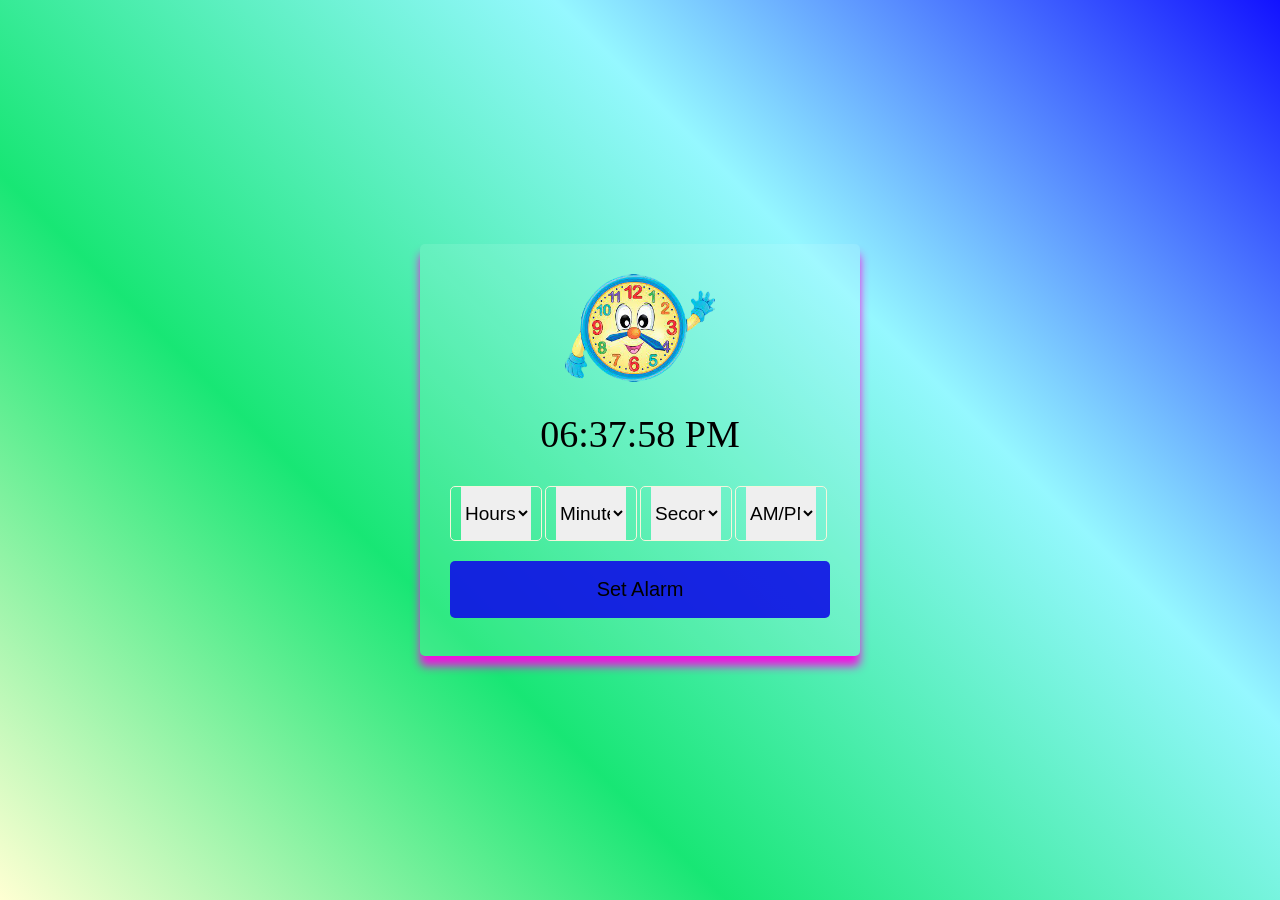
<file: Alarm Clock App/index.html>
<!DOCTYPE html>
<html lang="en">
<head>
    <meta charset="UTF-8">
    <meta name="viewport" content="width=device-width, initial-scale=1.0">
    <title>Alarm Clock</title>
    <link href="index.css" rel="stylesheet">
</head>
<body>
    <div class="wrapper">
        <img src="img/clock (1).png" alt="clock-img">
        <h1>00:00:00 PM</h1>
        <div class="content">
            <div class="column">
                <select>
                    <option value="Hours" selected hidden>Hours</option>
                </select>
            </div>
            <div class="column">
                <select>
                    <option value="Minutes" selected hidden>Minutes</option>
                </select>
            </div>
            <div class="column">
                <select>
                    <option value="Seconds" selected hidden>Seconds</option>
                </select>
            </div>
            <div class="column">
                <select>
                    <option value="AM/PM" selected hidden>AM/PM</option>
                </select>
            </div>
        </div>
        <button>Set Alarm</button>
    </div>
    <script src="index.js"></script>
</body>
</html>
</file>
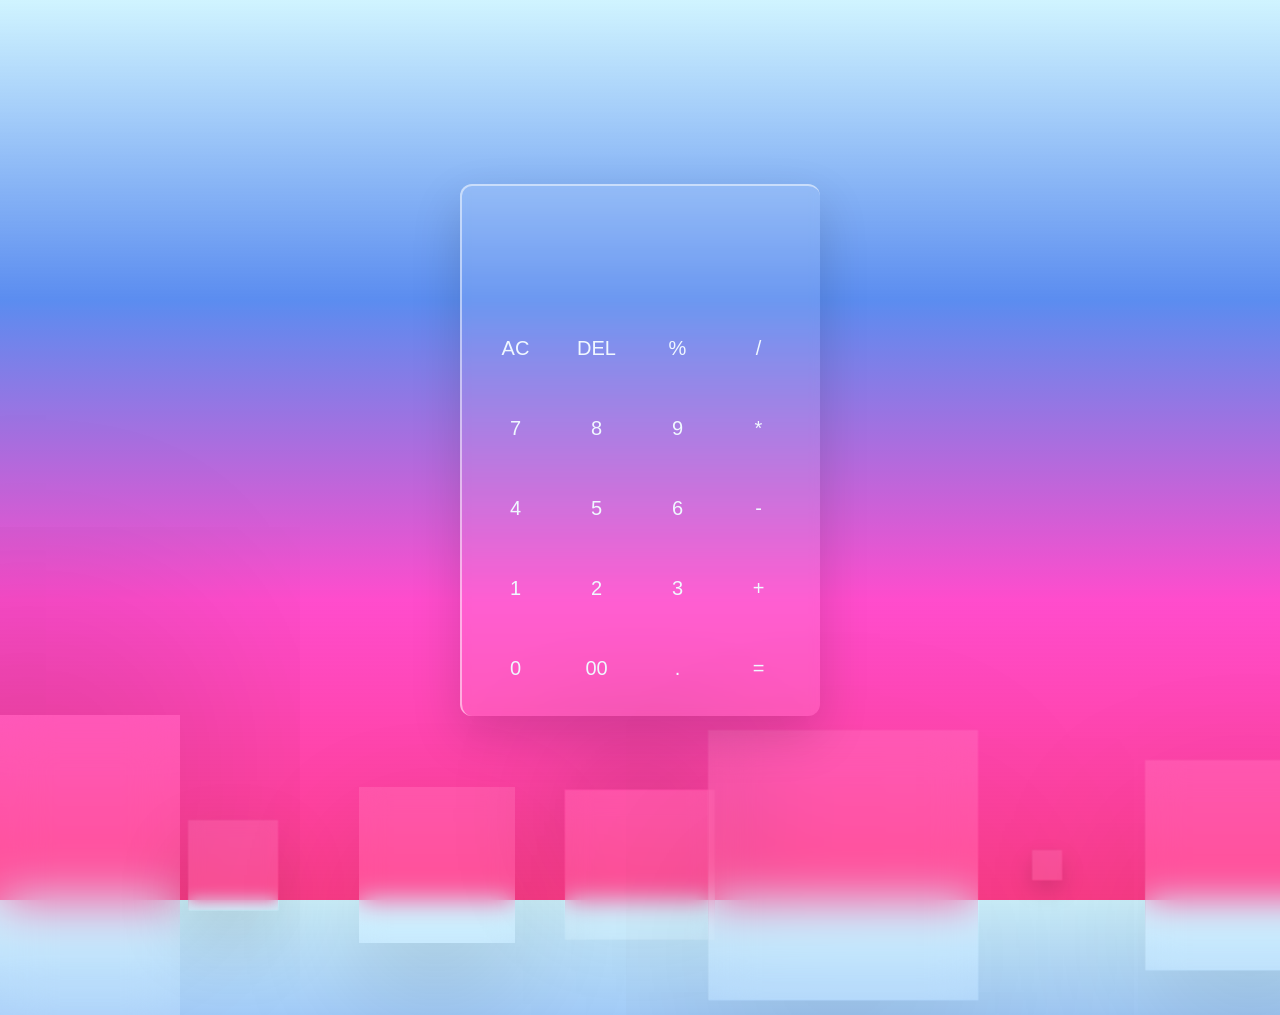
<file: calculator(only HTML + CSS)/index.html>
<!DOCTYPE html>
<html lang="en">
<head>
    <meta charset="UTF-8">
    <meta name="viewport" content="width=device-width, initial-scale=1.0">
    <title>Calculator</title>
    <link href="index.css" rel="stylesheet">
</head>
<body>
    <div class="bubbles">
        <span class="one"></span>
        <span class="two"></span>
        <span class="three"></span>
        <span class="four"></span>
        <span class="five"></span>
        <span class="six"></span>
        <span class="seven"></span>
    </div>
    <div class="container">
        <form action="#" name="forms">
            <input type="text" name="answer">
            <div class="buttons">
                <input type="button" value="AC" onclick="forms.answer.value = ''">
                <input type="button" value="DEL" onclick="forms.answer.value = forms.answer.value.substr(0,forms.answer.value.length -1)" >
                <input type="button" value="%" onclick="forms.answer.value += '%'">
                <input type="button" value="/" onclick="forms.answer.value += '/'">
            </div>
            <div class="buttons">
                <input type="button" value="7" onclick="forms.answer.value += '7'">
                <input type="button" value="8" onclick="forms.answer.value += '8'">
                <input type="button" value="9" onclick="forms.answer.value += '9'">
                <input type="button" value="*" onclick="forms.answer.value += '*'">
            </div>
            <div class="buttons">
                <input type="button" value="4" onclick="forms.answer.value += '4'">
                <input type="button" value="5" onclick="forms.answer.value += '5'">
                <input type="button" value="6" onclick="forms.answer.value += '6'">
                <input type="button" value="-" onclick="forms.answer.value += '-'">
            </div>
            <div class="buttons">
                <input type="button" value="1" onclick="forms.answer.value += '1'">
                <input type="button" value="2" onclick="forms.answer.value += '2'">
                <input type="button" value="3" onclick="forms.answer.value += '3'">
                <input type="button" value="+" onclick="forms.answer.value += '+'">
            </div>
            <div class="buttons">
                <input type="button" value="0" onclick="forms.answer.value += '0'">
                <input type="button" value="00" onclick="forms.answer.value += '00'">
                <input type="button" value="." onclick="forms.answer.value += '.'">
                <input type="button" value="=" onclick="forms.answer.value=eval(forms.answer.value)" class="equal">
            </div>
        </form>
    </div>
</body>
</html>
</file>
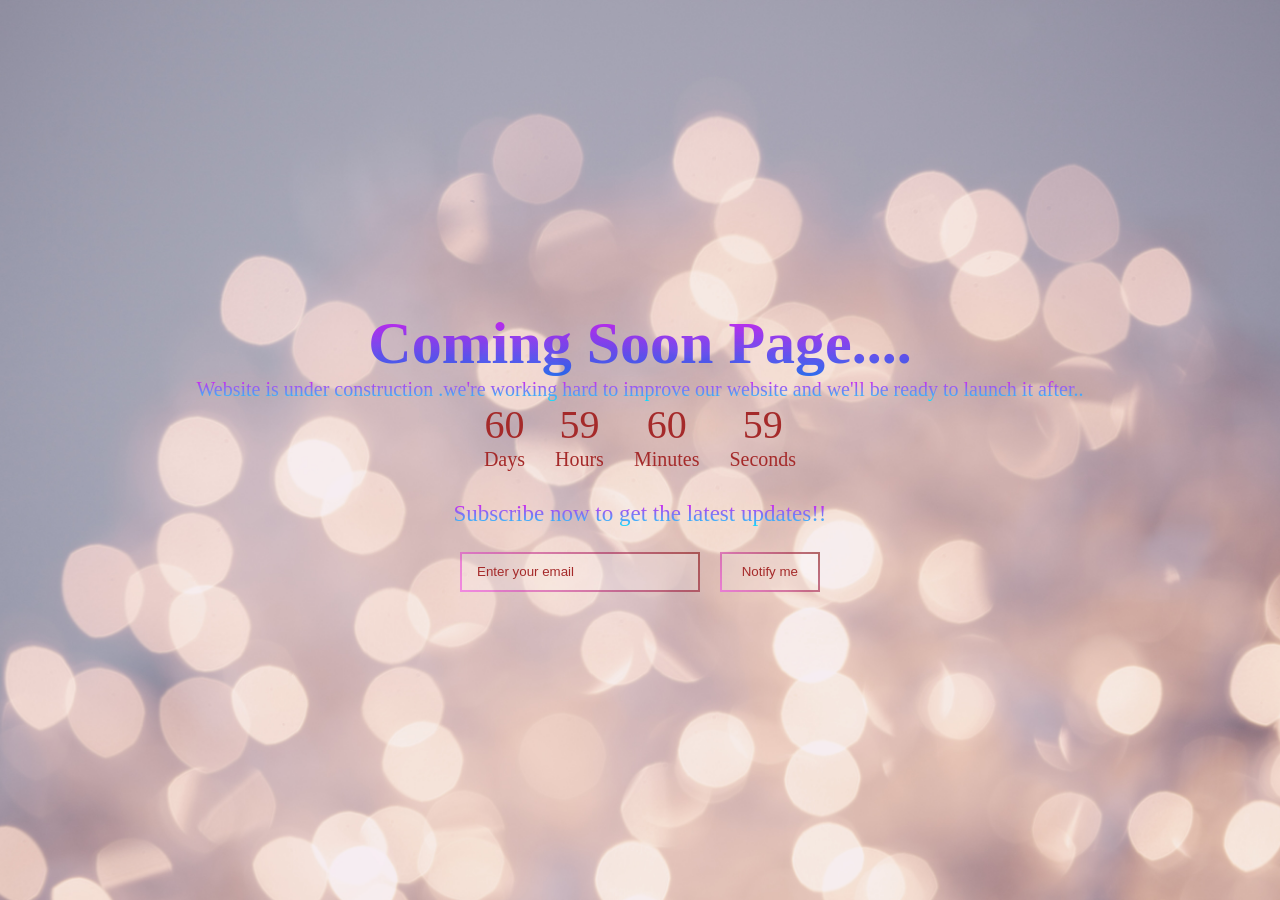
<file: Coming Soon Website/index.html>
<!DOCTYPE html>
<html lang="en">
<head>
    <meta charset="UTF-8">
    <meta name="viewport" content="width=device-width, initial-scale=1.0">
    <title>Coming Soon Website</title>
    <link rel="stylesheet" href="index.css">
</head>
<body>
    <section class="container">
        <img src="img/alexander-grey-62vi3TG5EDg-unsplash.jpg" alt="bg-img" class="image">
        <header>Coming Soon Page....</header>
        <p>Website is under construction .we're working hard to improve our website and we'll be ready to launch it after.. </p>
        <div class="time-content">
            <div class="time days">
                <span class="number">60</span>
                <span class="text">days</span>
            </div>
            <div class="time hours">
                <span class="number">60</span>
                <span class="text">hours</span>
            </div>
            <div class="time minutes">
                <span class="number">60</span>
                <span class="text">minutes</span>
            </div>
            <div class="time seconds">
                <span class="number">60</span>
                <span class="text">seconds</span>
            </div>
        </div>
        <div class="email-content">
            <p>Subscribe now to get the latest updates!!</p>
            <div class="input-box">
                <input type="email" placeholder="Enter your email">
                <button>Notify me</button>
            </div>
        </div>
    </section>
    <script src="index.js"></script>
</body>
</html>
</file>
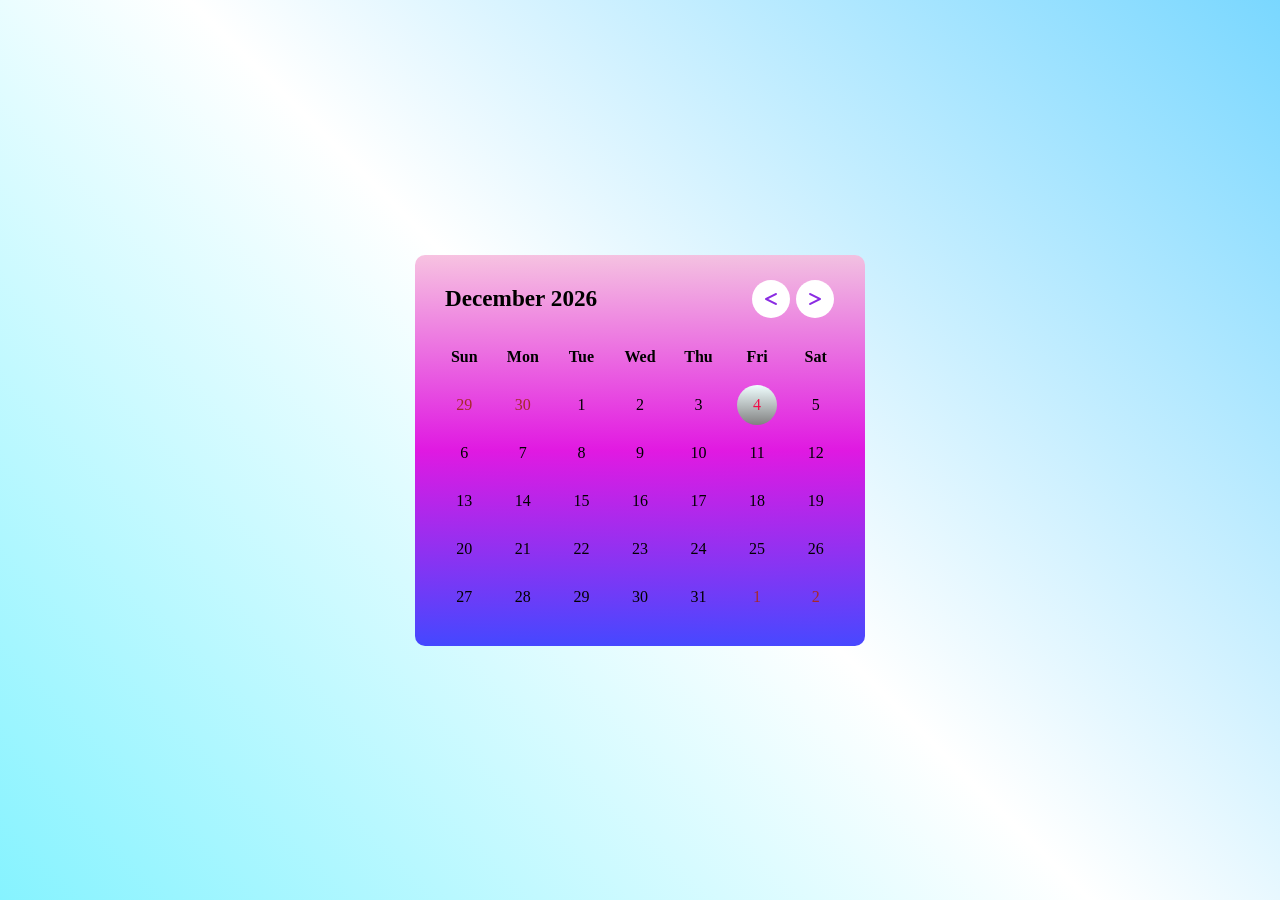
<file: Dynamic Calender/index.html>
<!DOCTYPE html>
<html lang="en">

<head>
    <meta charset="UTF-8">
    <meta name="viewport" content="width=device-width, initial-scale=1.0">
    <title>Dynamic Calender</title>
    <link href="index.css" rel="stylesheet">
    <link href="https://cdnjs.cloudflare.com/ajax/libs/font-awesome/6.4.2/css/all.min.css" rel="stylesheet">
</head>

<body>
    <div class="wrapper">
        <header>
            <p class="current-date"></p>
            <div class="icons">
                <i id="before" class="fa-solid fa-less-than less"></i>
                <i id="after" class="fa-solid fa-greater-than more"></i>
            </div>
        </header>
        <div class="calender">
            <ul class="weeks">
                <li>Sun</li>
                <li>Mon</li>
                <li>Tue</li>
                <li>Wed</li>
                <li>Thu</li>
                <li>Fri</li>
                <li>Sat</li>
            </ul>
            <ul class="days"></ul>
        </div>
    </div>
    <script src="index.js"></script>
</body>

</html>
</file>
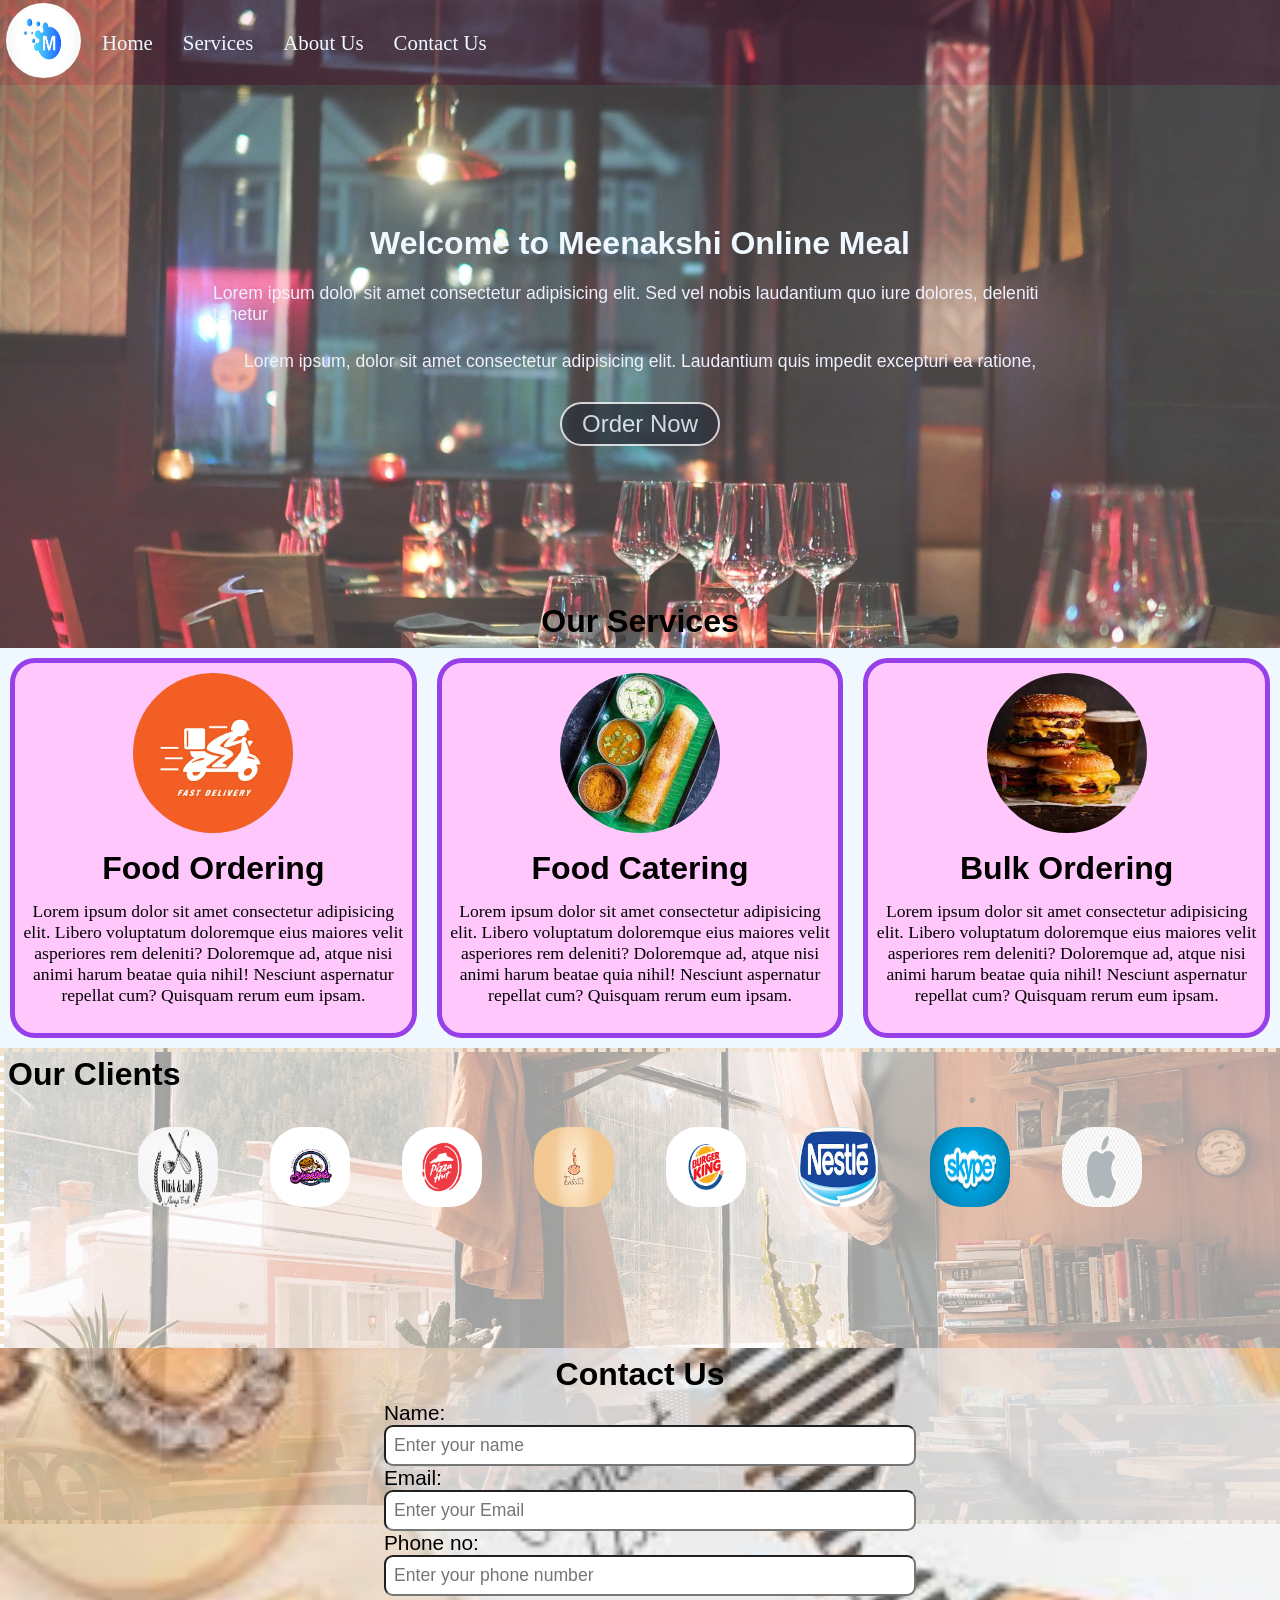
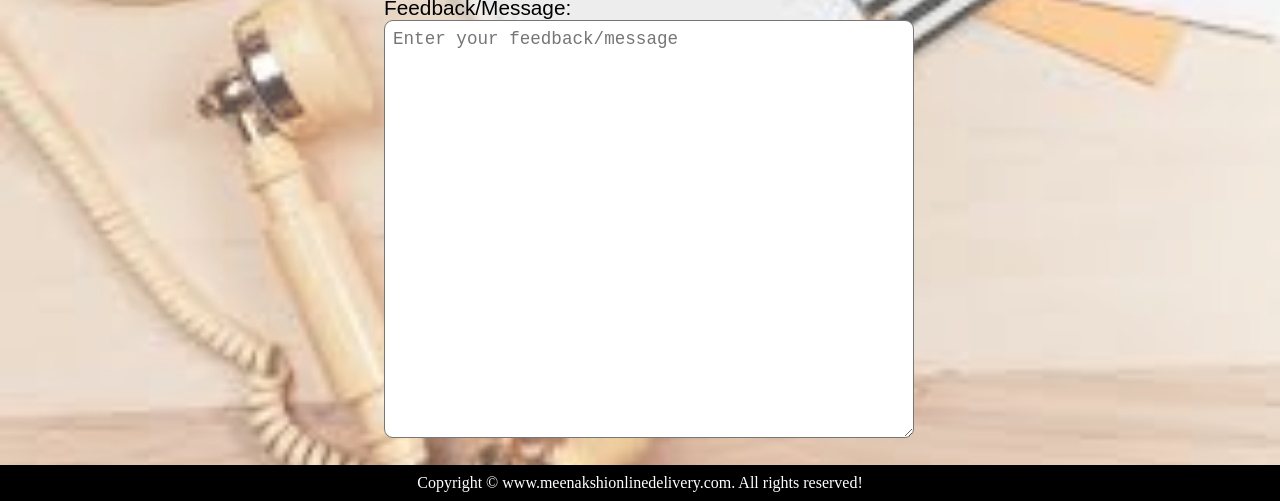
<file: Food_Delivery_Website/index.html>
<!DOCTYPE html>
<html lang="en">

<head>
    <meta charset="UTF-8">
    <meta name="viewport" content="width=device-width, initial-scale=1.0">
    <title>Meenakshi Online Food Delivery</title>
    <link rel="stylesheet" href="css/style.css">
    <link rel="stylesheet" media="screen and (max-width:1180px) " href="css/phone.css">

</head>

<body>
    <header>
        <nav id="navbar">
            <div id="logo">
                <img src="img/logo.jpg" alt="myonlinemeal.com">
            </div>
            <ul>
                <li class="item"><a href="#">Home</a></li>
                <li class="item"><a href="#">Services</a></li>
                <li class="item"><a href="#">About Us</a></li>
                <li class="item"><a href="#">Contact Us</a></li>
            </ul>
        </nav>
    </header>
    <section id="home">
        <h1 class="h-primary">Welcome to Meenakshi Online Meal</h1>
        <p>Lorem ipsum dolor sit amet consectetur adipisicing elit. Sed vel nobis laudantium quo iure dolores, deleniti
            tenetur</p>
        <p>Lorem ipsum, dolor sit amet consectetur adipisicing elit. Laudantium quis impedit excepturi ea ratione,
        </p>
        <button class="btn">Order Now</button>
    </section>
    <section class="sevices-container">
        <h1 class="h-primary center">Our Services</h1>
        <div id="services">
            <div class="box">
                <img src="img/logodelivery.png" alt="delivery boy error">
                <h2 class="h-secondary center">Food Ordering</h2>
                <p class="center">Lorem ipsum dolor sit amet consectetur adipisicing elit. Libero voluptatum doloremque
                    eius maiores velit asperiores rem deleniti? Doloremque ad, atque nisi animi harum beatae quia nihil!
                    Nesciunt aspernatur repellat cum? Quisquam rerum eum ipsam.</p>
            </div>
            <div class="box">
                <img src="img/dosa.jpg" alt="dosa error">
                <h2 class="h-secondary center">Food Catering</h2>
                <p class="center">Lorem ipsum dolor sit amet consectetur adipisicing elit. Libero voluptatum doloremque
                    eius maiores velit asperiores rem deleniti? Doloremque ad, atque nisi animi harum beatae quia nihil!
                    Nesciunt aspernatur repellat cum? Quisquam rerum eum ipsam.</p>
            </div>
            <div class="box">
                <img src="img/burger.jpg" alt="burger error">
                <h2 class="h-secondary center">Bulk Ordering</h2>
                <p class="center">Lorem ipsum dolor sit amet consectetur adipisicing elit. Libero voluptatum doloremque
                    eius maiores velit asperiores rem deleniti? Doloremque ad, atque nisi animi harum beatae quia nihil!
                    Nesciunt aspernatur repellat cum? Quisquam rerum eum ipsam.</p>
            </div>
        </div>
    </section>
    <section id="client-section">
        <h1 class="h-primary">Our Clients</h1>
        <div id="clients">
            <div class="client-item">
                <img src="img/logo3.jpg" alt="Our client">
            </div>
            <div class="client-item">
                <img src="img/logo6.png" alt="Our client">
            </div>
            <div class="client-item">
                <img src="img/logo78.png" alt="Our client">
            </div>
            <div class="client-item">
                <img src="img/logo8.jpg" alt="Our client">
            </div>
            <div class="client-item">
                <img src="img/logoburger.png" alt="Our client">
            </div>
            <div class="client-item">
                <img src="img/nestle.jpg" alt="Our client">
            </div>
            <div class="client-item">
                <img src="img/skype.jpg" alt="Our client">
            </div>
            <div class="client-item">
                <img src="img/apple.png" alt="Our client">
            </div>
        </div>
    </section>
    <section id="contact">
        <h1 class="h-primary center">Contact Us</h1>
        <div id="contact-box">
            <form action="">
                <div class="form-group">
                    <label for="name">Name: </label>
                    <input type="text" name="name" id="name" placeholder="Enter your name">

                </div>
                <div class="form-group">
                    <label for="email">Email: </label>
                    <input type="email" name="email" id="email" placeholder="Enter your Email">

                </div>
                <div class="form-group">
                    <label for="name">Phone no: </label>
                    <input type="number" name="name" id="num" placeholder="Enter your phone number">

                </div>
                <div class="form-group">
                    <label for="name">Feedback/Message: </label>
                    <textarea name="message" id="msg" placeholder="Enter your feedback/message" cols="30"
                        rows="20"></textarea>

                </div>
            </form>
        </div>
    </section>
    <footer>
        <div class="center">
            Copyright &copy; www.meenakshionlinedelivery.com. All rights reserved!
        </div>
    </footer>
</body>

</html>
</file>
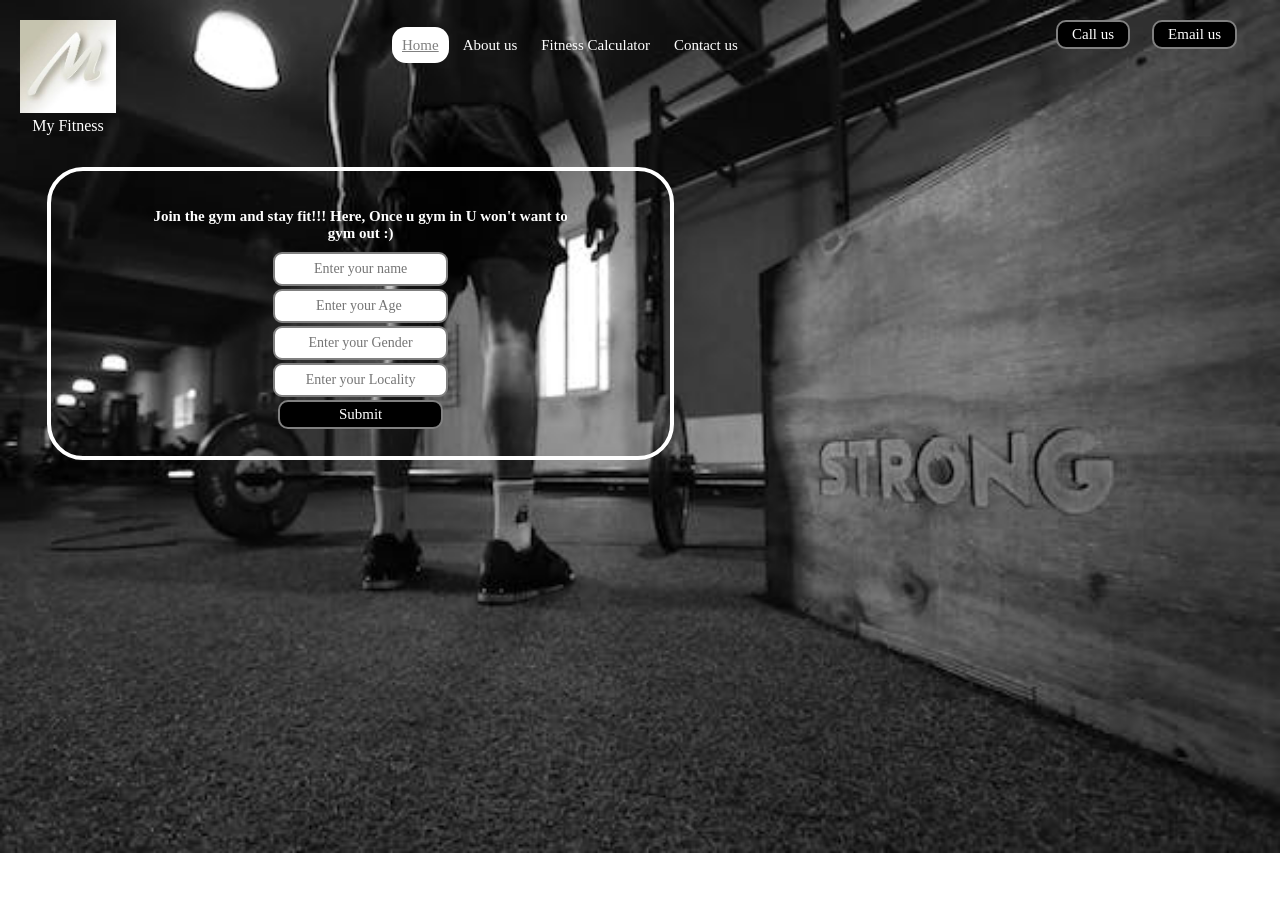
<file: gym website/index.html>
<!DOCTYPE html>
<html lang="en">
<head>
    <meta charset="UTF-8">
    <meta http-equiv="X-UA-Compatible" content="IE=edge">
    <meta name="viewport" content="width=device-width, initial-scale=1.0">
    <link rel="stylesheet" href="style.css">
    <title>Fitness go!!</title>
   
</head>
<body>
    <!-- header -->
    <header class="header">
        <!-- left box for logo -->
        <div class="left">
            <img src="img/logo.jpg" alt="">
            <div>My Fitness</div>
        </div>
        <!-- centre for navigation -->
        <div class="center">
            <ul class="navbar">
                <li><a href="#" class="active">Home</a></li>
                <li><a href="#">About us</a></li>
                <li><a href="#">Fitness Calculator</a></li>
                <li><a href="#">Contact us</a></li>
            </ul>
        </div>
        <!-- right for buttons -->
        <div class="right">
            <button class="btn">Call us</button>
            <button class="btn">Email us</button>
        </div>
    </header>
    <div class="container">
        <h1>Join the gym and stay fit!!!
            Here, Once u gym in
            U won't want to gym out :)
        </h1>
        <form action="noaction.php">
            <div class="form-group">
                <input type="text" name="" placeholder="Enter your name">
            </div>
            <div class="form-group">
                <input type="text" name="" placeholder="Enter your Age ">
            </div>
            <div class="form-group">
                <input type="text" name="" placeholder="Enter your Gender">
            </div>
            <div class="form-group">
                <input type="text" name="" placeholder="Enter your Locality">
            </div>
            <button class="btn">Submit</button>
        </form>
    </div>
    
</body>
</html>
</file>
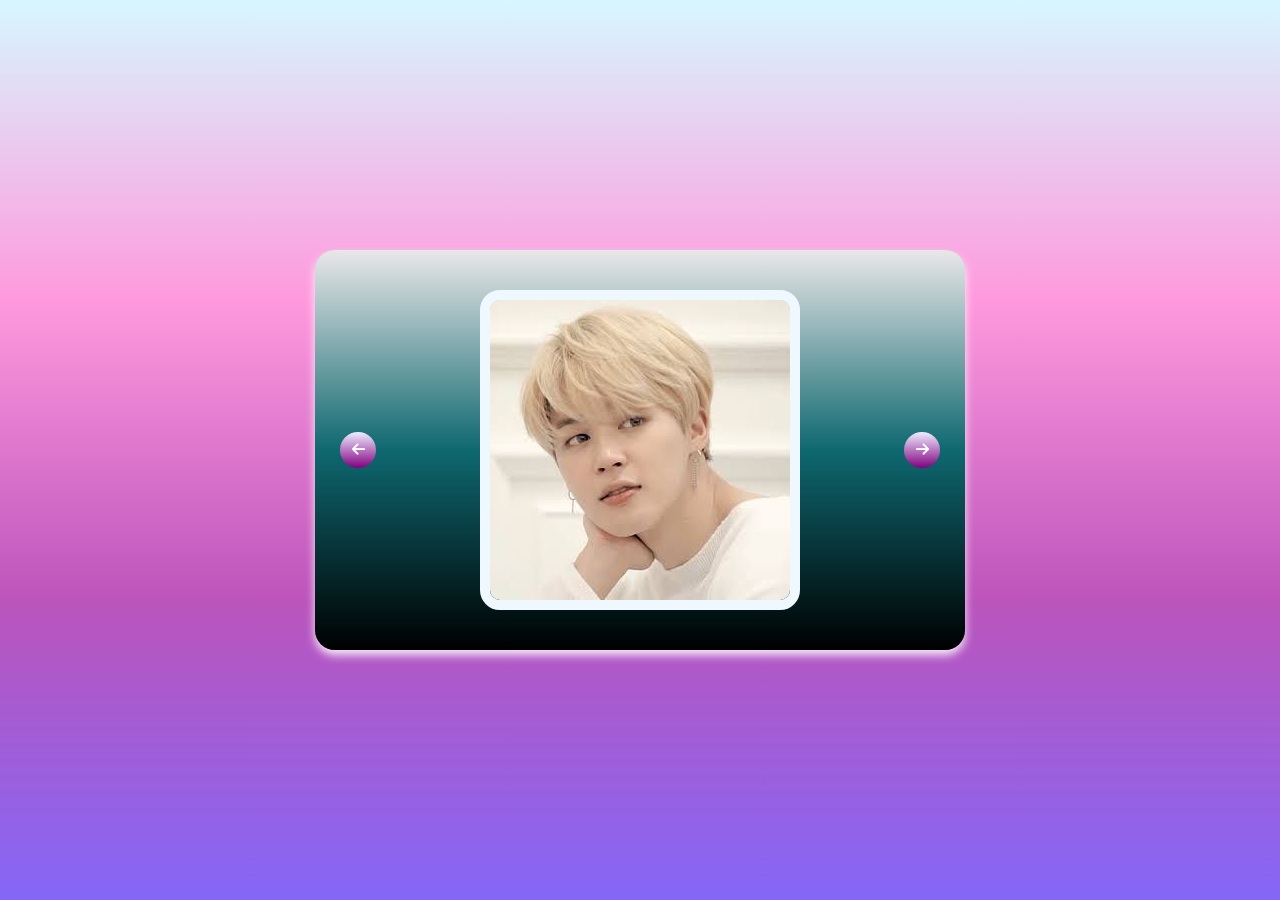
<file: Image Slider/index.html>
<!DOCTYPE html>
<html lang="en">
<head>
    <meta charset="UTF-8">
    <meta name="viewport" content="width=device-width, initial-scale=1.0">
    <title>Image Slider</title>
    <link href="index.css" rel="stylesheet">
    <link href="https://cdnjs.cloudflare.com/ajax/libs/font-awesome/6.4.2/css/all.min.css" rel="stylesheet">
</head>
<body>
    <section class="wrapper">
        <i class="fas fa-arrow-left button" id="previous"></i>
        <div class="img-container">
            <div class="carousal" style="transform: translate(-600%);">
                <img src="img/i1.jpg" alt="i1">
                <img src="img/i2.jpg" alt="i2">
                <img src="img/i3.png" alt="i3" >
                <img src="img/i4.webp" alt="i4">
                <img src="img/jk.png" alt="jk">
                <img src="img/v.jpg" alt="v">
                <img src="img/mochi.jpg" alt="mochi">
                <img src="img/hobi.jpg" alt="hobi">
                <img src="img/wwh.jpg" alt="wwh">
                <img src="img/rm.jpg" alt="rm">
                <img src="img/suga.jpg" alt="suga">
            </div>
            <i class="fas fa-arrow-right button" id="next"></i>
        </div>
    </section>
    <script src="index.js"></script>
</body>
</html>
</file>
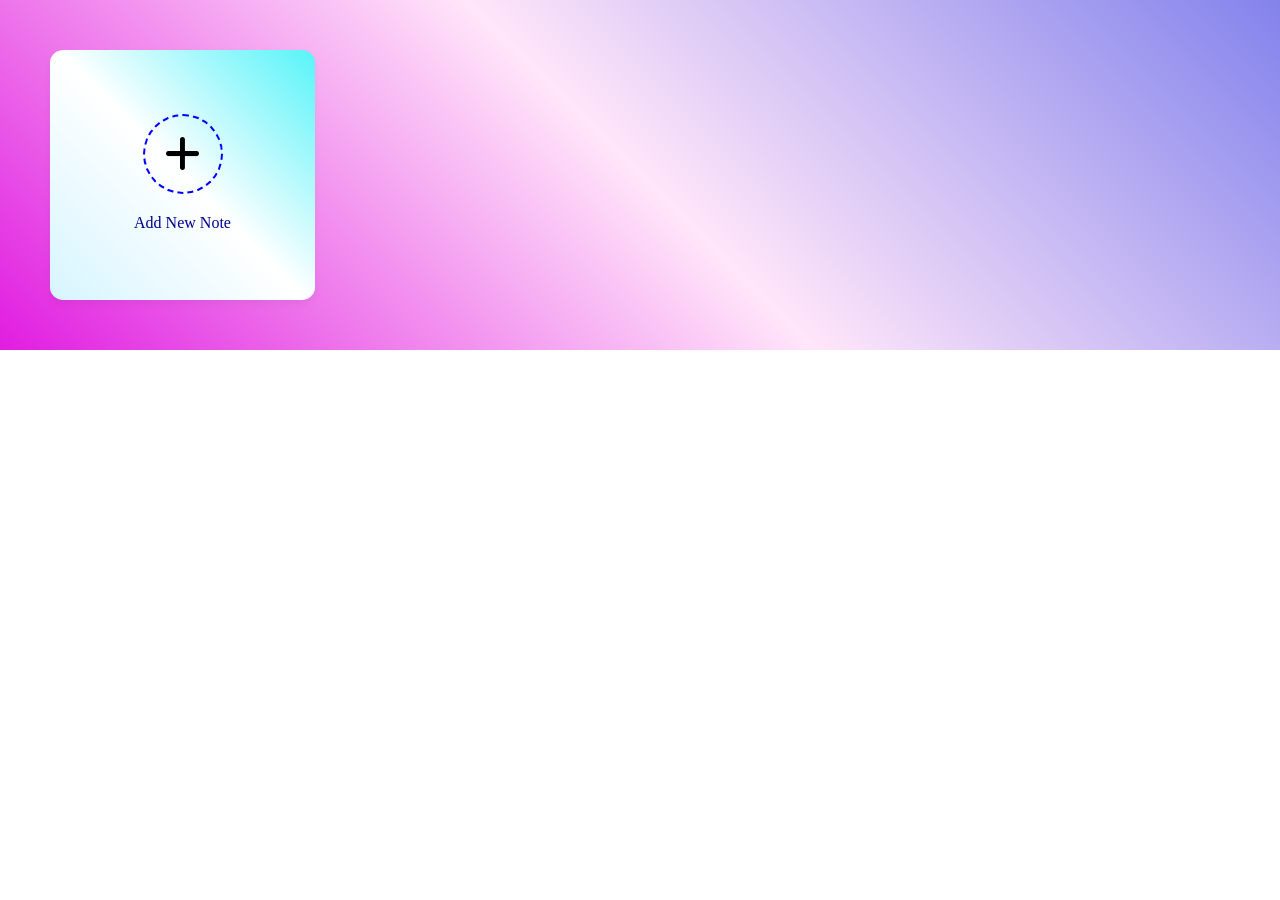
<file: Notes App/index.html>
<!DOCTYPE html>
<html lang="en">

<head>
    <meta charset="UTF-8">
    <meta name="viewport" content="width=device-width, initial-scale=1.0">
    <link href="index.css" rel="stylesheet">
    <link href="https://cdnjs.cloudflare.com/ajax/libs/font-awesome/6.4.2/css/all.min.css" rel="stylesheet">
    <title>Notes App</title>
</head>

<body>
    <div class="popup-container">
        <div class="popup">
            <div class="content">
                <header>
                    <p></p>
                    <i class="fa-solid fa-x"></i>
                </header>
                <form action="#">
                    <div class="row title">
                        <label>Title</label>
                        <input type="text" spellcheck="false">
                    </div>
                    <div class="row desciption">
                        <label>Desciption</label>
                        <textarea spellcheck="false"></textarea>
                    </div>
                    <button>Add Note</button>
                </form>
            </div>
        </div>
    </div>
    <div class="wrapper">
        <li class="add-box">
            <div class="icon"><i class="fas fa-plus"></i></div>
            <p>Add New Note</p>
        </li>
    </div>
    <script src="index.js"></script>
</body>


</html>
</file>
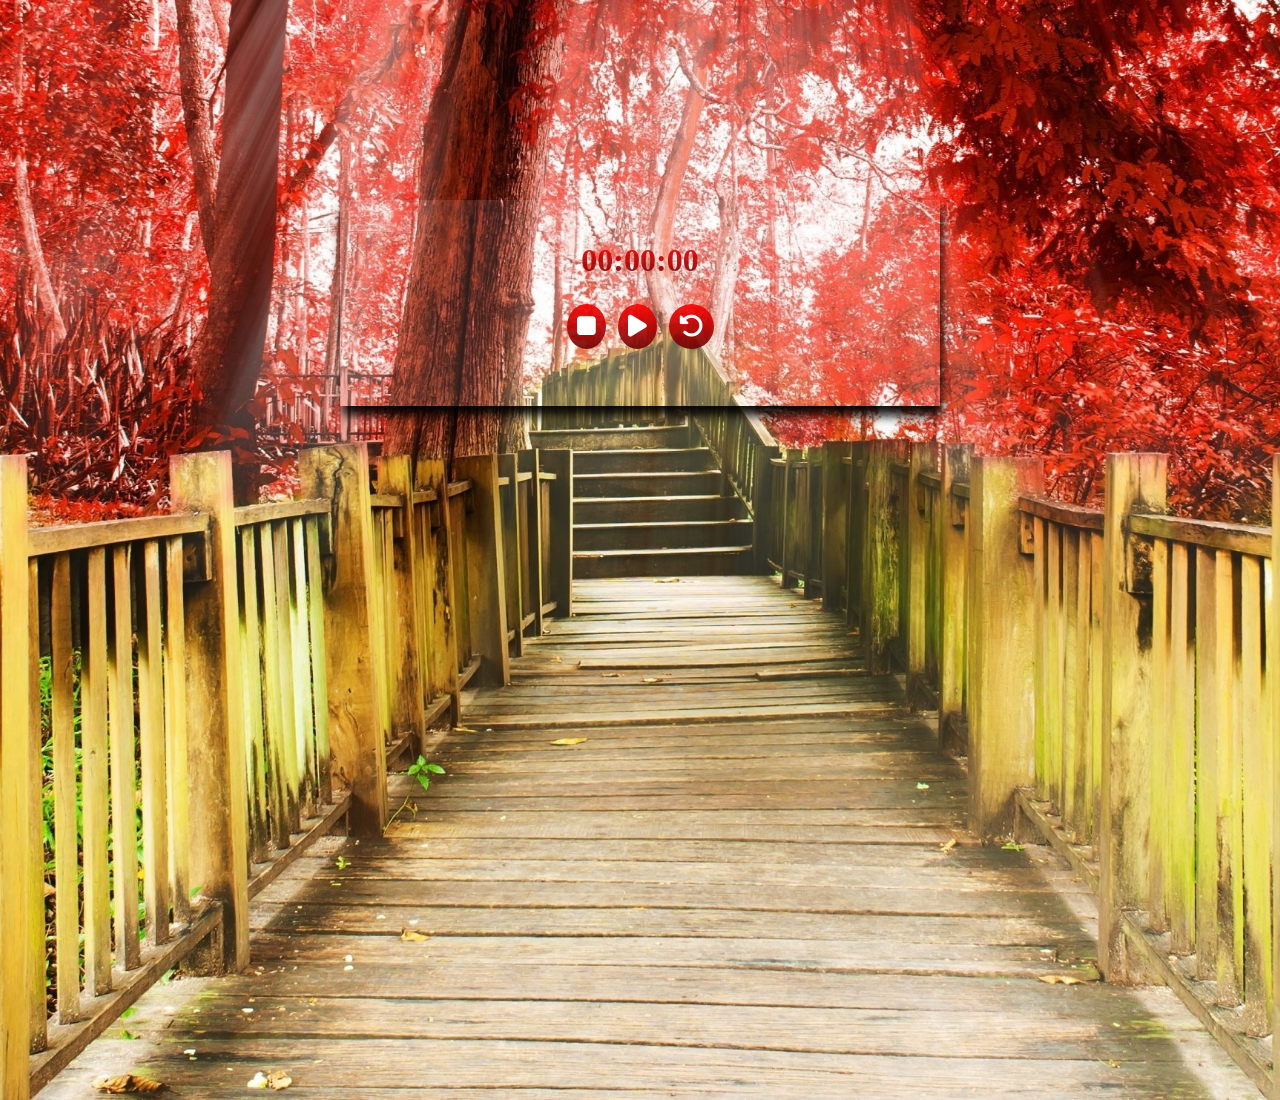
<file: stop-watch app/index.html>
<!DOCTYPE html>
<html lang="en">

<head>
    <meta charset="UTF-8">
    <meta name="viewport" content="width=device-width, initial-scale=1.0">
    <title>Stopwatch App</title>
    <link href="https://cdnjs.cloudflare.com/ajax/libs/font-awesome/6.4.2/css/all.min.css" rel="stylesheet">
    <link href="index.css" rel="stylesheet">
</head>

<body>
    <div class="watch-box">
        <h1 id="time">00:00:00</h1>
        <div class="buttons">
            <i class="fa-solid fa-stop stop" onclick="watchStop()"></i>
            <i class="fa-solid fa-play play" onclick="watchStart()"></i>
            <i class="fa-solid fa-rotate-left reset" onclick="watchReset()"></i>
        </div>

    </div>
    <script src="index.js"></script>
</body>

</html>

<!-- <i class="fa-solid fa-pause"></i> -->
</file>
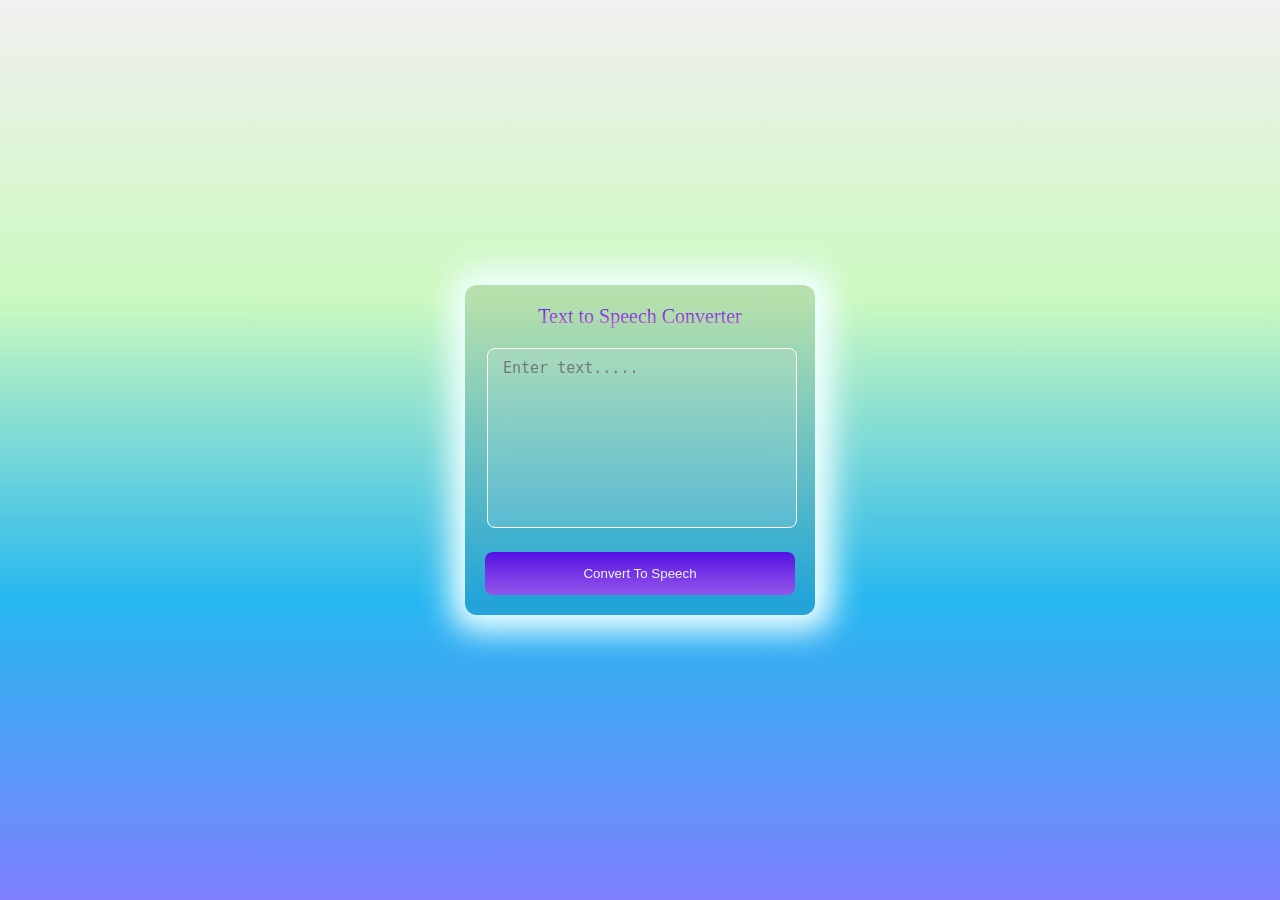
<file: textToSpeechConverter/index.html>
<!DOCTYPE html>
<html lang="en">
<head>
    <meta charset="UTF-8">
    <meta name="viewport" content="width=device-width, initial-scale=1.0">
    <title>Text to speech converter</title>
    <link href="index.css" rel="stylesheet">
</head>
<body>
    <div class="container">
        <header>Text to Speech Converter</header>
        <textarea placeholder="Enter text....."></textarea>
        <button>Convert To Speech</button>
    </div>
    <script src="index.js" defer></script>
</body>
</html>
</file>
<file: Alarm Clock App/index.css>
*{
    margin: 0;
    padding: 0;
    box-sizing: border-box;
}
body,.wrapper,.content{
    display: flex;
    align-items: center;
    justify-content: center;
}
body{
    width: 100%;
    height: 100vh;
    background: linear-gradient(45deg,rgba(255, 255, 205, 0.881),rgba(3, 228, 104, 0.918),rgba(140, 247, 255, 0.921),rgba(0, 0, 255, 0.93));
}
.wrapper{
    background: rgba(255,255,255,0.1);
    width: 440px;flex-direction: column;
    padding: 30px 30px 38px;
    box-shadow: 0 10px 10px rgba(255, 0, 230, 0.93);
    border-radius: 5px;
}
.wrapper img{
    width: 150px;
}
.wrapper h1{
    font-size: 38px;
    font-weight: 500;
    margin: 30px 0;
}
.wrapper .content{
    width: 100%;
    justify-content: space-between;
}

.wrapper .content.disable{
    opacity: 0.6;
    pointer-events: none;
}
.content .column{
    border-radius: 5px;
    padding: 0 10px;
    border :1px solid beige;
    width: calc(100% /3 - 5px);
    margin-right: 3px;
}
.column select{
    outline: none;
    border: none;
    height: 53px;
    width: 100%;
    font-size: 19px;
}
.wrapper button{
    outline: none;
    border: none;
    width: 100%;
    margin-top: 20px;
    font-size: 20px;
    padding: 17px 0;
    border-radius: 5px;
    cursor: pointer;
    background: rgba(15, 15, 231, 0.903);
}
</file>
<file: calculator(only HTML + CSS)/index.css>
*{
    margin: 0;
    padding: 0;
    box-sizing: border-box;
}
body{
    display: flex;
    justify-content: center;
    align-items: center;
    height: 100vh;
    width: 100%;
    background: linear-gradient(rgb(208, 244, 255),rgba(0, 77, 231, 0.645),rgba(255, 0, 183,0.7),rgb(255, 61, 138));
}
.bubbles{
    position: absolute;
    bottom: 5px;
    display: flex;
    width: 100%;
    justify-content: space-between;

}
.bubbles span{
    height: 60px;
    width: 60px;
    background: rgba(255,255,255,0.1);
    box-shadow: 0 20px 50px rgba(0,0,0,0.15);
    backdrop-filter: blur(5px);
    animation:move 10s linear infinite;
    position: relative;
    overflow: hidden;
}
@keyframes move{
    100%{
        transform: translateY(-90vh);
    }
}
.bubbles span.one{
    animation-delay:2s;
    transform:scale(-5) ;
}  
.bubbles span.two{
    animation-delay:3.5s;
    transform:scale(1.5) ;
}  
.bubbles span.three{
    animation-delay:5.6s;
    transform:scale(2.6) ;
}  
.bubbles span.four{
    animation-delay:4.6s;
    transform:scale(-2.5) ;
}  
.bubbles span.five{
    animation-delay:7s;
    transform:scale(4.5) ;
}  
.bubbles span.six{
    animation-delay:9.5s;
    transform:scale(.5) ; 
}  
.bubbles span.seven{
    animation-delay:1s;
    transform:scale(3.5) ;
}  
.bubbles span:before{
    content: '';
    position: absolute;
    left: 0;
    top: 0;
    background:rgba(255,255,255,0.15);
    height: 60px;
    width: 40%;
    transform: skew(45deg) translateX(150px);
    animation: mirror 3s linear infinite;
}
@keyframes mirror{
    100%{
        transform: translateX(-450px);
    }
}
.bubbles span.one:before{
    animation-delay:1.2s;
}  
.bubbles span.two:before{
    animation-delay:2.5s;
}  
.bubbles span.three:before{
    animation-delay:3.6s;
}  
.bubbles span.four:before{
    animation-delay:0.6s;
}  
.bubbles span.five:before{
    animation-delay:1.7s;
}  
.bubbles span.six:before{
    animation-delay:5.5s;
}  
.bubbles span.seven:before{
    animation-delay:4.1s;
} 
.container{
    width:360px;
    background:rgba(255,255,255,0.1);
    padding: 15px;
    border-radius: 12px;
    box-shadow: 0 20px 50px rgba(0,0,0,0.15);
    backdrop-filter: blur(5px);
    border-top: 2px solid rgba(255,255,255,0.5);
    border-left: 2px solid rgba(255,255,255,0.5);
}
.container input[type="text"]{
    width: 100%;
    height: 100px;
    margin: 0 3px;
    outline: none;
    background: transparent;
    color:aliceblue;
    text-align: right;
    font-size: 20px;
    border: none;
    padding-right: 10px;
}
.container input[type="button"]{
    height:65px;
    color: aliceblue;
    width: calc(100% / 4 - 5px);
    background:transparent ;
    margin-top: 15px;
    outline: none;
    border: none;
    font-size: 20px;
    cursor: pointer;
    transition: all 0.3s ease;
}
.container input[type="button"]:hover{
    background: rgba(255,255,255,0.1);
}
</file>
<file: Coming Soon Website/index.css>
* {
    margin: 0;
    padding: 0;
    box-sizing: border-box;
}

.container {
    display: flex;
    align-items: center;
    justify-content: center;
    flex-direction: column;
    height: 100vh;
    width: 100%;
    overflow: hidden;
}

.container .image {
    position: absolute;
    height: 100%;
    width: 100%;
    object-fit: cover;
    z-index: -1;
}

.container header {
    font-size: 60px;
    font-weight: 600;
    /* To give gradient color to header  */
    background: -webkit-linear-gradient(rgba(220, 15, 239, 0.93), rgba(13, 96, 239, 0.885));
    -webkit-background-clip: text;
    -webkit-text-fill-color: transparent;
    text-align: center;
}
.container p{
    font-size: 20px;
    font-weight: 400;
    background: -webkit-linear-gradient( rgb(243, 5, 235), rgb(6, 226, 255));
    -webkit-background-clip: text;
    -webkit-text-fill-color: transparent;
    text-align: center;
}
.container .time-content{
    display: flex;
    column-gap: 30px;
    align-items: center;
}
.time-content .time{
    display: flex;
    flex-direction: column;
    align-items: center;
}
.time .number,
.time .text{
    color: brown;
}
.time .number{
    font-size: 40px;
}
.time .text{
    font-size: 20px;
    text-transform: capitalize;
}
.email-content{
    display: flex;
    align-items: center;
    flex-direction: column;
    margin-top: 30px;
    width: 100%;
}
.email-content p{
    font-size: 23px;
}
.input-box{
    display: flex;
    align-items: center;
    column-gap: 20px;
    height:40px;
    max-width: 360px;
    width: 100%;
    margin-top: 25px;
}
.input-box input,
.input-box button{
    height: 100%;
    background-color: rgba(255,255,255,0.2);
    outline: none;
    border:2px solid;
    border-image: linear-gradient(45deg, rgba(237, 10, 237,0.4), rgba(132, 9, 9,.6)) .8;
    font-weight: 500;
}
.input-box input{
    width: 100%;
    padding: 0 15px;
    color: black;
}
input::placeholder{
    color: brown;
}
.input-box button{
    cursor: pointer;
    color: brown;
    white-space: nowrap;
    padding: 0 20px;
    transition:  all 0.3s ease;
}
.input-box button:hover{
    color:black ;
    background:linear-gradient(rgba(224, 215, 215,0.6),rgba(70, 43, 43, 0.912));
}
</file>
<file: Dynamic Calender/index.css>
*{
    margin:0;
    padding:0;
    box-sizing: border-box;
}
body{
    display: flex;
    align-items: center;
    justify-content: center;
    min-height: 100vh;
    background: linear-gradient(45deg,rgba(124, 242, 255, 0.926),white,rgba(107, 211, 255, 0.903));
}
.wrapper{
    width: 450px;
    background: linear-gradient(rgba(246, 187, 221, 0.89),rgba(223, 6, 223, 0.922),rgba(54, 54, 255, 0.91));
    border-radius: 10px;
}
.wrapper header{
    display: flex;
    align-items: center;
    padding: 25px 30px 10px;
    justify-content: space-between;
}
header .current-date{
    font-size: 1.45rem;
    font-weight: bold;
}
header .icons i{
    height: 38px;
    width: 38px;
    margin: 0 1px;
    cursor: pointer;
    text-align: center;
    line-height: 38px;
    border-radius: 50%;
    background-color: white;
    color: blueviolet;
}
.more:hover,
.less:hover{
    background-color:blueviolet;
    color: white;
    transform: scale(1.3);
    margin:0 6px;
}
.calender{
    padding: 20px;
}
header .icons span:last-child{
    margin-right: -10px;
}
.calender ul{
    display: flex;
    list-style: none;
    flex-wrap: wrap;
    text-align: center;
}
.calender .days{
    margin-bottom: 20px;
}
.calender .weeks li{
    font-weight: bold;
}
.calender .days li{
    z-index: 1;
    cursor: pointer;
    margin-top: 30px;
}
.calender ul li{
    position: relative;
    width: calc((100% / 7));
}
.days li.inactive{
    color: brown;
}
.days li.active{
    color:rgb(242, 13, 74);
}
.days li.active::before{
    background: linear-gradient(azure, grey);
}
.calender .days li::before{
    z-index: -1;
    position: absolute;
    content: "";
    height: 40px;
    width: 40px;
    top: 50%;
    left: 50%;
    border-radius: 50%;
    transform: translate(-50%,-50%);
}
.days li:hover::before{
    background: azure;
}
</file>
<file: Food_Delivery_Website/css/style.css>
/* CSS RESET */
*{
    margin: 0;
    padding: 0;
}
/* CSS VARIABLES */
:root{
    --navbar-height:60px;
}
/*NAVIGATION BAR */
#navbar{
    display: flex;
    align-items: center;
}
/* Navigation Bar: Logo and Image  */
#logo{
margin:34px 35 px;
}
#logo img{
    width: 75px;
    height: 75px;
    margin: 3px 6px;
    border-radius: 100%;

}
#navbar{
    display: flex;
    position:relative;
    align-items: center;
    top:0px;
}
/* Navigation Bar: List Styling */
#navbar ul{
    display: flex;
   
}
#navbar::before{
    content:"";
    background-color: rgb(255, 0, 140);
    position: absolute;
    top: 0px;
    left: 0px;
    height: 100%;
    width: 100%;
    z-index: -1;
    opacity: 0.4;
}
#navbar ul li{
    list-style: none;
    font-size: 1.3rem;
}
#navbar ul li a{
    color: aliceblue;
    list-style: none;
    display: block;
    padding: 3px 15px;
    border-radius: 20px;
    text-decoration: none;
}
#navbar ul li a:hover{
    color: #cb2bbb;
    background-color: aliceblue;
    list-style: none;
    display: block;
    padding: 3px 15px;
    border-radius: 20px;
    text-decoration: none;
}
/* Home Section  */
#home{
    display:flex;
    flex-direction: column;
    padding: 80px 200px;
    justify-content: center;
    align-items: center;
    height: 350px;
}
#home::before{
    content: "";
    background:url('../img/pexels-chan-walrus-941861.jpg')no-repeat center center/cover;
    position: absolute;
    width: 100%;
    height: 100%;
    top: 0px;
    left: 0px;
    opacity: 0.79;
    z-index: -1;
}
/* Services section  */

#services{
    display: flex;
    height: 400px;
    background-color: aliceblue;
}
#services .box{
    border:5px solid rgb(151, 63, 233);
    padding: 5px;
    margin:10px ;
    border-radius: 25px;
    background-color: rgb(255, 199, 252);
    
    
}
#services .box img{
    height: 160px;
    width: 160px;
    padding: 5px;
    margin: 25px;
    border-radius: 100%;
    margin:auto;
    display: block;

}
#services .box p{
    font-size: 1.1rem;
    padding: 2px;
}

/* utility classes  */
.h-primary{
    font-size: 2rem;
    padding: 8px;
    font-family: Verdana, Geneva, Tahoma, sans-serif;
}
.h-secondary{
    font-size: 2rem;
    padding: 12px;
    font-family:Verdana, Geneva, Tahoma, sans-serif
}
#home h1{
    color: aliceblue;
    text-align: center;
    font-weight: bolder;
}
#home p{
    color: rgb(240, 240, 255);
    padding: 13px;
    font-size: 1.1rem;
    font-family: Verdana, Geneva, Tahoma, sans-serif;
}
.btn{
    padding: 6px 20px;
    color: aliceblue;
    border: 2px solid rgb(248, 246, 248);
    background-color: rgb(46, 51, 61);
    opacity: 0.8;
    border-radius: 25px;
    margin: 17px;
    font-size: 1.5rem;
    cursor: pointer;
}
.center{
    text-align: center;
}
/* clients section  */
#clients{
    display: flex;
    justify-content: center;
    align-items: center;
}
#client-section{
    height: 300px;
}
#clients img{
    height: 80px;
    width: 80px;
    border-radius: 40%;
    padding: 3px;
    margin: auto;
}
.client-item{
    padding: 23px;
}
#client-section::before{
    content: "";
    position:absolute;
    background: url('../img/pexels-haley-black-3968056.jpg')no-repeat center center/cover ;
    border: 4px dashed burlywood;
    width: 100%;
    height: 52%;
    z-index: -1;
    opacity: 0.4;
}
/* Contact-Section */
#contact{
    position:relative;
}
#contact-box form{
    width: 40%;
}
#contact-box form label{
    font-size: 1.3rem;
    font-family: Verdana, Geneva, Tahoma, sans-serif;
}
#contact::before{
    content:"";
    position: absolute;
    width: 100%;
    height: 100%;
    z-index: -1;
    opacity: 0.7;
    background:url(../img/contact.jpg)no-repeat center center/cover ;
}
#contact-box{
    display: flex;
    justify-content: center;
    align-items: center;
    padding-bottom: 23px;
}
#contact-box input,
#contact-box textarea{
    width: 100%;
    padding: 0.5rem;
    border-radius: 9px;
    font-size: 1.1rem;
}
footer{
    background-color: black;
    color: white;
    padding: 9px 20px;
}
</file>
<file: Food_Delivery_Website/css/phone.css>
/* Navigation  */
#navbar{
    flex-direction: column;

}
#navbar ul li a{
    font-size: 1rem;
    padding: 0px 7px;
    padding-bottom: 8px;

}
#logo img {
    width: 40px;
    height: 40px;
    margin: 2px 4px;
    border-radius: 100%;
}
/* Home Section  */
#home{
height: 215px;
padding: 65px 100px;
}
#home::before{
    height: 420px;
}
#home p{
    font-size: 12px;
}
#home .btn{
    font-size: 1.1rem;
}
/* Services Section  */

#services{
    flex-direction: column;
    height: 829px;
    background-color: aliceblue;
}
  #services .box{
    border:5px solid rgb(151, 63, 233);
    padding: 5px;
    margin:6px ;
    border-radius: 25px;
    background-color: rgb(255, 199, 252);
   
    
} 

#services .box img{
    height: 60px;
    width: 60px;
    padding: 3px;
    margin: 15px;
    border-radius: 100%;
    margin:auto;
    display: block;

}
 #services .box p{
    font-size: 1.1rem;
    padding: 2px;
}  
/* Client Section  */
#clients{
flex-wrap: wrap;
}
#clients img{
    width: 66px;
    padding: 2px 6px;
    height: auto;
    }
#client-section{
    height:374px;
}
/* Contact Section  */
#contact-box form{
    width: 80%;
    
}
/* Footer  */
/* utility class  */
.h-primary{
    font-size: 21px;
}

.h-secondary{
    font-size: 1.1rem;
}
btn{
    font-size: 13px;
    padding: 4px 8px;
}
</file>
<file: gym website/style.css>
/* CSS RESET */
body{
    font-family: 'Baloo Bhai',cursive;
    color: black;
    margin: 0px;
    padding:0px;
    background: url('img/gymbg.jpeg');
    background-repeat: no-repeat;
    background-size: cover;
}
.left{
    display: inline-block;
    /* border:2px solid red; */
    position: absolute;
    left: 20px;
    top:20px;
}
.center{
    display: block;
    width: 45%;
    margin :20px auto;
    /* border:2px solid purple; */
}
.right{
    position: absolute;
    right:34px;
    top:20px;
    display: inline-block;
    /* border:2px solid green; */
}
.navbar{
    display: inline-block;
}
.navbar li{
    color:white;
    display: inline-block;
}
.navbar li a{
    color:white;
    text-decoration: none;
    padding: 10px;
    font-size: 15px;
}
.navbar li a:hover,.navbar li a.active{
    color:grey;
    background-color: white;
    border-radius: 14px;
    text-decoration: underline;
}
.left img{
    width:96px;
    /* filter:invert(100%); */
}
.left div{
    text-align: center;
    color: white;
}
.btn{
    font-family: 'Baloo Bhai',cursive;
    margin:0px 9px;
    color:white;
    background-color: black;
    padding: 4px 14px;
    border: 2px solid grey;
    border-radius:10px ;
    font-size: 15px;
    cursor:pointer;

}
.btn:hover{
    background-color: rgb(92, 92, 92);
}
.container{
    border: 4px solid white;
    margin: 97px 47px;
    padding: 27px 92px;
    width: 34%;
    border-radius: 36px;
}
.container h1{
    color: white;
    font-size: 25px;
}
.form-group input{
    text-align: center;
    display: block;
    width: 157px;
    padding: 7px;
    border: 2px solid grey;
    margin: 3px auto;
    border-radius: 9px;
    font-size: 14px;
    font-family: 'Baloo Bhai',cursive;
}
.container h1{
    text-align: center;
    font-size: 15px;
}
.container button{
    display: block;
    width: 38%;
    margin: auto;
}
</file>
<file: Image Slider/index.css>
*{
    margin: 0;
    padding: 0;
    box-sizing: border-box;
}
body{
    min-height: 100vh;
    display: flex;
    align-items: center;
    justify-content: center;
    background: linear-gradient(rgba(175, 239, 255,0.5),rgba(255, 0, 170,0.4),rgba(155, 0, 155,0.67),rgba(50, 2, 240,0.6));
}
.wrapper{
    max-width: 650px;
    width: 100%;
    height: 400px;
    background:linear-gradient(rgba(233, 232, 232, 0.986),rgba(1, 103, 106, 0.937),rgb(0, 0, 0));
    display: flex;
    align-items: center;
    justify-content: center;
    position: relative;
    border-radius: 20px;
    box-shadow: 0 5px 10px rgba(255, 255, 255, 0.9);
}
.wrapper i.button{
    position: absolute;
    top: 50%;
    transform: translateY(-50%);
    position: absolute;
    height: 36px;
    width:36px;
    background:linear-gradient(rgb(238, 238, 255),purple);
    border-radius: 100%;
    text-align: center;
    line-height: 36px;
    color: rgb(255, 255, 255);
    font-size: 15px;
    transition : all 0.3s linear;
    cursor: pointer;
    z-index: 100;
}
i.button:active{
    transform: scale(0.94) translateY(-50%);
}
i#previous{
    left: 25px;
}
i#next{
    right: 25px;
}
.img-container{
    height: 320px;
    max-width: 320px;
    width: 100%;
    overflow: hidden;
}
.img-container .carousal{
    display: flex;
    height: 100%;
    width: 100%;
    transition: all 0.4s ease;
}
.carousal img{
    height: 100%;
    width: 100%;
    border: 10px solid aliceblue;
    object-fit: cover;
    border-radius: 20px;
}
</file>
<file: Notes App/index.css>
*{
    margin: 0;
    padding: 0;
    box-sizing: border-box;
}
body{
    background: linear-gradient(45deg,rgba(223, 19, 223, 0.955),rgba(255, 228, 249, 0.927),rgba(48, 48, 223,0.6))no-repeat center center/cover;
}
.wrapper{
    margin: 50px;
    display: grid;
    gap: 15px;
    grid-template-columns: repeat(auto-fill,265px);
}
.wrapper li{
    height: 250px;
    list-style: none;
    background: linear-gradient(45deg,rgb(214, 245, 255),white,rgba(75, 249, 249, 0.932) );
    border-radius: 5%;
    padding: 15px 20px 20px;
    box-shadow: 0 4px 8px rgba(0,0,0,0.05);
}
.add-box, .icon,.bottom-content,.settings .menu li,.popup,.content header{
    display: flex;
    align-items: center;
    justify-content: space-between;
}
.add-box{
    justify-content: center;
    flex-direction: column;
    cursor: pointer;
}
.add-box .icon{
    height: 80px;
    width: 80px;
    border-radius: 50%;
    border: 2px dashed blue;
    font-size: 40px;
    justify-content: center;
}
.add-box p{
    color: darkblue;
    font-weight: 500;
    margin-top: 20px;
}
.wrapper .note{
    display: flex;
    justify-content:space-between;
    flex-direction:column ;
}
.note .details{
    max-height: 165px;
    overflow-y: auto;
}
.note .details::-webkit-scrollbar,
.popup textarea::-webkit-scrollbar{
  width: 0;
}
.note .details:hover::-webkit-scrollbar,
.popup textarea:hover::-webkit-scrollbar{
  width: 5px;
}
.note .details:hover::-webkit-scrollbar-track,
.popup textarea:hover::-webkit-scrollbar-track{
  background: #f1f1f1;
  border-radius: 25px;
}
.note .details:hover::-webkit-scrollbar-thumb,
.popup textarea:hover::-webkit-scrollbar-thumb{
  background: #e6e6e6;
  border-radius: 25px;
}
.note p{
    font-size: 22px;
    font-weight: 500;
}
.note span{
    display: block;
    margin-top: 5px;
    color: rgba(149, 0, 255,0.5);
    font-size: 16px;
}
.note .bottom-content{
    padding-top: 10px;
    border-top: 1px solid rgb(221, 216, 216);
}
.bottom-content span{
    color: grey;
    font-size: 14px;
}
.bottom-content .settings i{
    color: grey;
    font-size: 15px;
    cursor: pointer;
}
.bottom-content .settings{
    position: relative;
}
.settings .menu{
    transform-origin: bottom right;
    position: absolute;
    padding: 5px 0;
    right: -5px;
    bottom: 0;
    border-radius: 4px;
    box-shadow: 0 0 6px rgba(0, 0, 0, 0.955);
    background: azure;
    transform: scale(0);
    transition: transform 0.2s ease;
    cursor: pointer;
}
.settings.show .menu{
    transform: scale(1);
}
.settings .menu li{
    margin-bottom: 2px;
    padding: 17px 15px;
    height: 25px;
    border-radius: 0;
    font-size: 16px;
    cursor: pointer;
    box-shadow: none;
    justify-content: flex-start;
    background: linear-gradient(45deg,rgba(241, 8, 109, 0.966), rgba(250, 218, 241,0.5),rgba(255, 0, 195, 0.932));
}

.menu li:last-child{
    margin-bottom: 0;
  }
  .menu li:hover{
    background: #f5f5f5;
  }
.menu li i{
    padding: 8px;
}
.popup-container{
    position: fixed;
    top: 0;
    left: 0;
    background: rgba(0,0,0,0.4);
    height: 100%;
    width: 100%;
    z-index: 2;
}
.popup-container .popup{
    position: absolute;
    top:50%;
    left: 50%;
    justify-content: center;
    transform: translate(-50%,-50%) scale(0.95);
    z-index: 3;
    max-width: 400px;
    width: 100%;
    
}
.popup-container,.popup{
    opacity: 0;
    pointer-events: none;
    transition: all 0.25s ease;
}
.popup-container.show,.popup-container.show .popup{
    opacity: 1;
    pointer-events: auto;
}
.popup-container.show .popup{
    transform: translate(-50%, -50%) scale(1);
  }
.popup-container .popup .content{
    width: calc(100% - 15px);
    background: azure;
    border-radius: 5px;
    box-shadow: 0 0 15px rgba(0,0,0,0.1);
}
.popup-container .popup .content header{
    padding: 15px 25px;
    border-bottom: 1px solid rgb(202, 210, 202);
}
.content header p{
    font-size: 20px;
    font-weight: 500;
}
.content header i{
    cursor: pointer;
    color: rgb(163, 156, 156);
    font-size: 23px;
}
.content form{
    margin: 15px 25px 35px;
}
.content form .row{
    margin-bottom:20px;
}
.content form .row label{
    margin-bottom:6px;
    font-size: 18px;
    display: block;
}
.content form :where(input,textarea){
    width: 100%;
    border-radius: 4px;
    border: 1.5px solid grey ;
    outline: none;
    height: 50px;
    font-size: 17px;
    padding: 0 15px;
}
form :where(input, textarea):focus{
    box-shadow: 0 2px 4px rgba(0,0,0,0.11);
  }
.content form .row textarea{
    resize: none;
    height: 150px;
    padding: 8px 15px;
}
.content form button{
    width: 100%;
    font-weight: 500;
    height: 50px;
    border: none;
    outline: none;
    color: rgb(16, 135, 238);
    cursor: pointer;
    font-size: 17px;
    border-radius: 4px;
    background:linear-gradient(45deg,rgba(223, 19, 223, 0.955),rgba(255, 228, 249, 0.927),rgba(48, 48, 223,0.4));
}
@media (max-width: 660px){
    .wrapper{
      margin: 15px;
      gap: 15px;
      grid-template-columns: repeat(auto-fill, 100%);
    }
    .popup-container .popup{
      max-width: calc(100% - 15px);
    }
    .bottom-content .settings i{
      font-size: 17px;
    }
  }
</file>
<file: stop-watch app/index.css>
*{
    padding: 0;
    margin: 0;
    box-sizing: border-box;
}
body{ 
    height: 100vh;
    width: 100%;
    overflow: hidden;
    background:url(img/bg.jpg) no-repeat center/cover;
}
.watch-box{
    width:90%;
    max-width: 600px;
    background:rgba(255,255,255,0.1);
    filter:blur();
    background-size: cover;
    background-position: center;
    text-align: center;
    padding: 40px 0;
    margin: 200px auto 0; 
    box-shadow: 2px 10px 10px rgba(0, 0, 0, 0.937);

}
.watch-box h1{
    display: flex;
    justify-content: center;
    align-items: center;
    background: -webkit-linear-gradient(rgba(255, 0, 0, 0.904),rgba(106, 1, 1, 0.899));
    -webkit-background-clip: text;
    -webkit-text-fill-color: transparent;
    padding: 2px;
    margin-bottom: 15px;
    
}
.buttons {
    display: flex;
    justify-content: center;
    align-items: center;
    margin: 9px 10px;
    padding: 8px 5px;
}
.watchicons i{
    width: 50px;
    margin:0 20px;
    cursor: pointer;
}
.stop{
    color:white;
    font-size: 25px;
    padding: 10px 10px;
    background:linear-gradient(rgba(255, 0, 0, 0.904),rgba(106, 1, 1, 0.899));
    border-radius: 50%;
    margin: 0 6px;
}
.play{
    color:white;
    font-size: 25px;
    background:linear-gradient(rgba(255, 0, 0, 0.904),rgba(106, 1, 1, 0.899));
    padding: 10px 10px;
    border-radius: 50%;
    margin: 0 6px;
}
.reset{
    color:white;
    font-size: 25px;
    padding: 10px 10px;
    background:linear-gradient(rgba(255, 0, 0, 0.904),rgba(106, 1, 1, 0.899));
    border-radius: 50%;
    margin: 0 6px;
}
.stop:hover{
    transform:scale(1.5);
    background: white;
    color: brown;
}
.play:hover{
    transform:scale(1.5);
    background: white;
    color: brown;
}
.reset:hover{
    transform:scale(1.5);
    background: white;
    color: brown;
}
</file>
<file: textToSpeechConverter/index.css>
*{
    margin: 0;
    padding: 0;
    box-sizing: border-box;
}
body{
    height: 100vh;
    display: flex;
    align-items: center;
    justify-content: center;
    background:linear-gradient(rgba(229, 226, 226,0.5),rgba(123, 240, 94,0.4),rgb(38, 183, 240),rgba(2, 2, 255,0.5));
}
.container {
    position: relative;
    max-width: 350px;
    width: 100%;
    background: rgba(0,0,0,0.1);
    /* backdrop-filter: blur(5px); */
    border-radius: 12px;
    padding: 20px;
    /* border: 2px solid rgb(255, 255, 255); */
    box-shadow: 2px 0px 31px 17px azure;
}
header{
    font-size: 20px;
    background: -webkit-linear-gradient(rgba(84, 17, 228, 0.997),rgba(254, 6, 254,0.5));
    -webkit-background-clip: text;
    -webkit-text-fill-color: transparent;
    font-weight: 500;
    text-align: center;
}
textarea{
    width: 100%;
    height: 180px;
    border-radius: 8px;
    margin: 20px 2px;
    padding: 10px 15px;
    resize: none;
    outline: none;
    border:1px solid rgb(255, 255, 255);
    background: rgba(255,255,255,0.1);
    font-size: 15px;
}
button{
    width: 100%;
    padding: 14px 2px;
    border: none;
    border-radius: 8px;
    color: aliceblue;
    background: linear-gradient(rgba(84, 17, 228, 0.997),rgba(254, 6, 254,0.5));
    transition: all 0.3s ease;
}
button:hover{
    background: aliceblue;
    color: rgba(191, 90, 191,0.6);
    font-weight: bold;
}
</file>
